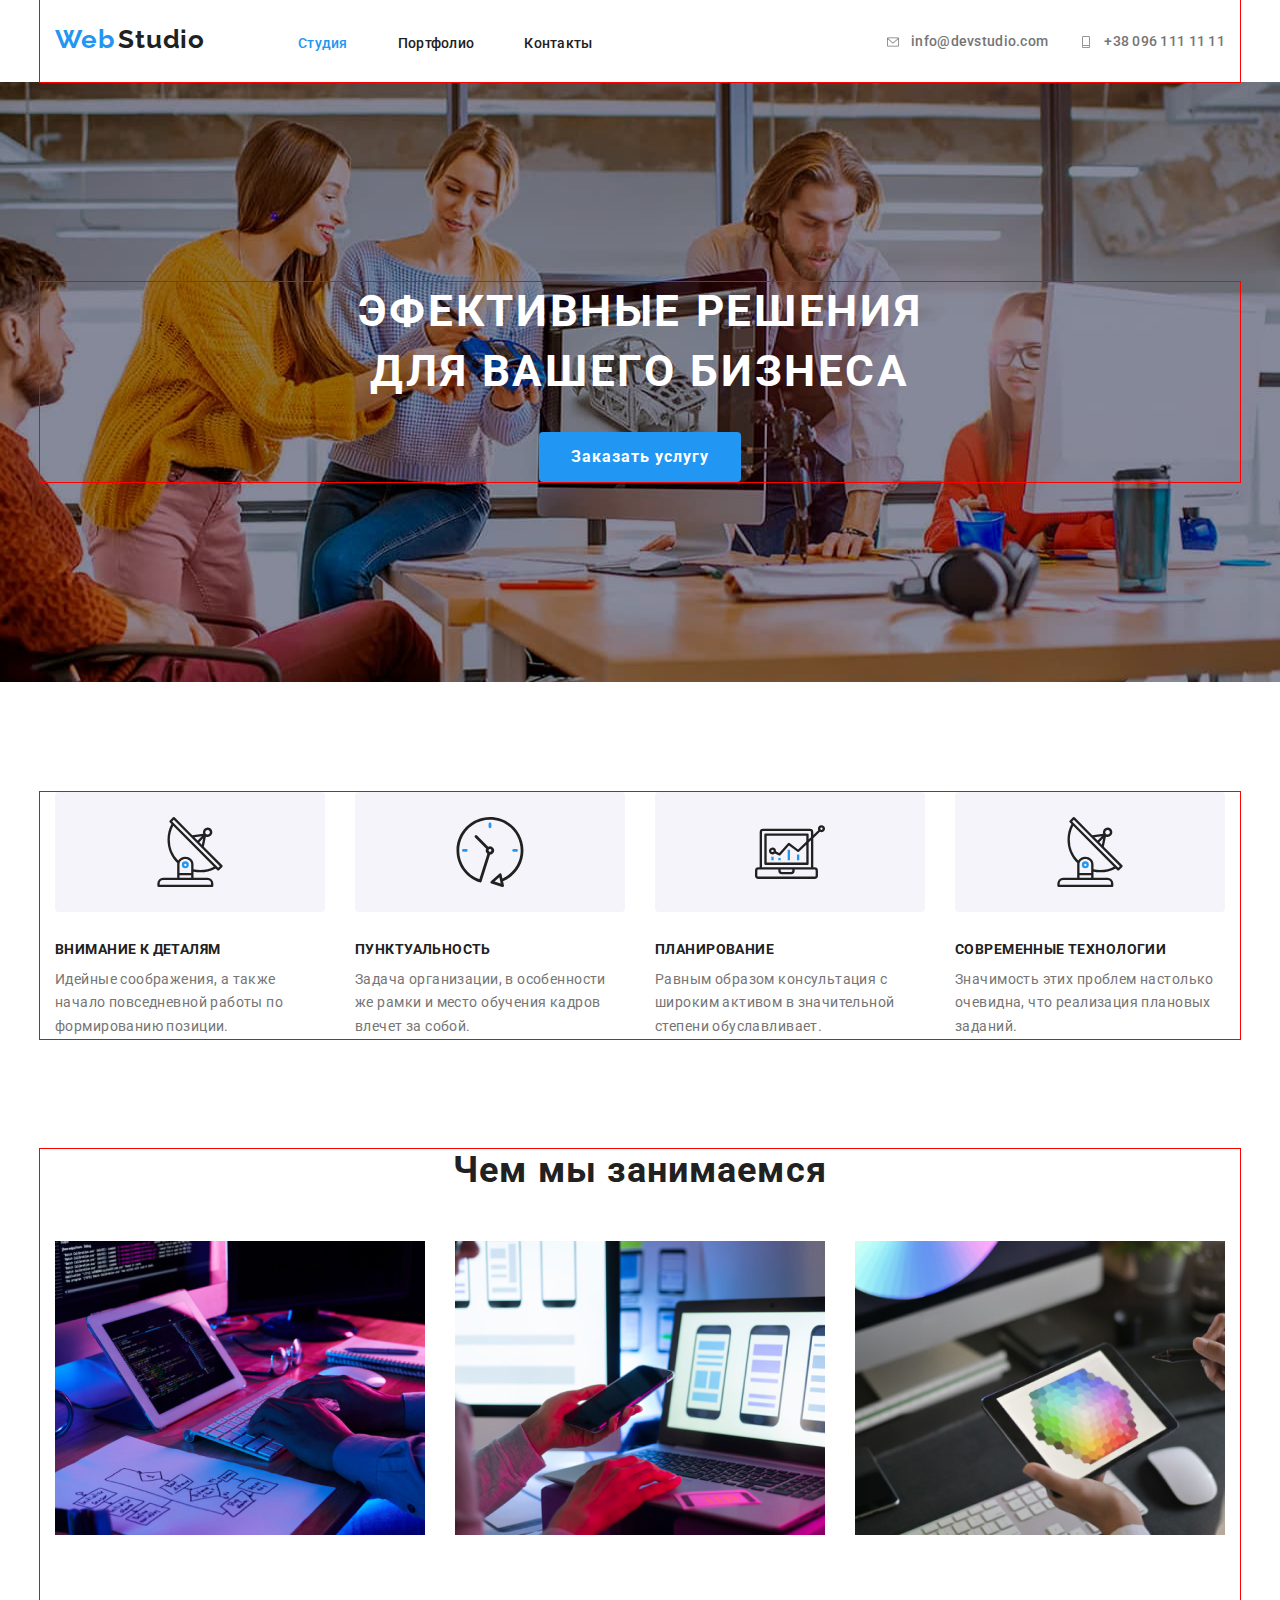
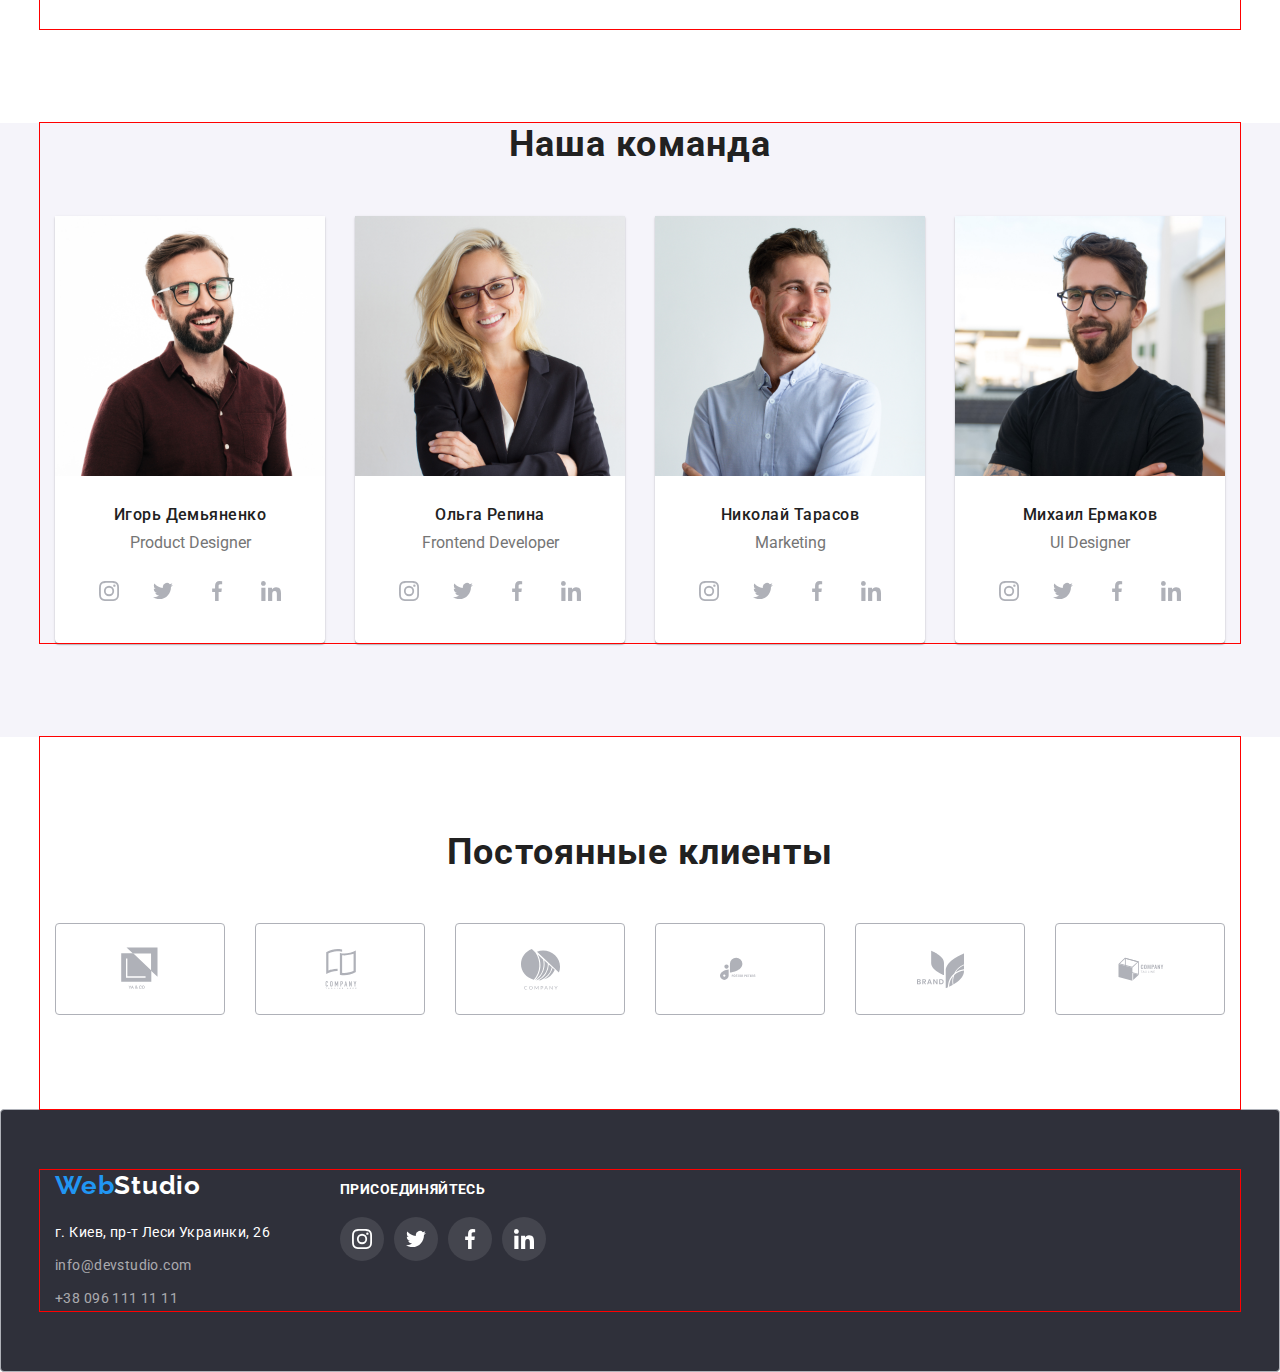
<file: index.html>
<!DOCTYPE html>
<html lang="ru">
  <head>
    <meta charset="UTF-8" />
    <meta name="viewport" content="width=device-width, initial-scale=1.0" />
    <link
      href="https://fonts.googleapis.com/css2?family=Raleway:wght@700&family=Roboto:wght@400;500;700;900&display=swap"
      rel="stylesheet"
    />
    <link
      rel="stylesheet"
      href="https://cdnjs.cloudflare.com/ajax/libs/modern-normalize/1.0.0/modern-normalize.min.css"
    />
    <link rel="stylesheet" href="./style.css" />
    <title>WebStudio</title>
  </head>
  <body>
    <header>
      <div class="container main-nav">
        <nav class="main-nav">
          <!--logo-->
          <a class="logo" href="#">
            <span class="logo-blue">Web</span>
            <span class="logo-black">Studio</span></a
          >
          <!--menu-->
          <ul class="main-nav-list">
            <li class="main-nav-menu">
              <a class="item current" href="./index.html">cтудия</a>
            </li>
            <li class="main-nav-menu">
              <a class="item" href="./portfolio.html">портфолио</a>
            </li>
            <li class="main-nav-menu">
              <a class="item" href="#">контакты</a>
            </li>
          </ul>
        </nav>
        <!--tel-->
        <ul class="main-tel">
          <li>
            <a class="item" href="mailto:info@devstudio.com">info@devstudio.com
               <svg class="link-icon icon-envelope" width="16px" height="12px">
                 <use href="./images/icons/symbol-defs.svg#icon-envelope"></use>
               </svg>
            </a>
          </li>
          <li>
            <a class="item" href="tel:+380961111111">+38 096 111 11 11
            <svg class="link-icon icon-telephone" width="16px" height="12px">
              <use href="./images/icons/symbol-defs.svg#icon-telephone"></use>
            </svg>
            </a>
          </li>
        </ul>
      </div>
    </header>
    <main>
      <!--EFFICIENT SOLUTIONS-->
      <section class="hero">
        <div class="container">
          <h1>
            эфективные решения <br />
            для вашего бизнеса
          </h1>
          <a href="#">Заказать услугу</a>
        </div>
      </section>
      <!--Softskill-->
      <section class="softskill">
        <div class="container"> 
          <ul class="softskill-list">
            <li class="item">
              <div class="icon-feature">
                <svg class="antenna">
                  <use href="./images/icons/symbol-defs.svg#icon-antenna" width="70px" height="70px"></use>
                </svg>
              </div>
              <h3>Внимание к деталям</h3>
              <p>
                Идейные соображения, а также начало повседневной работы по
                формированию позиции.
              </p>
            </li>
            <li class="item">
              <div class="icon-feature">
                <svg class="clock">
                  <use href="./images/icons/symbol-defs.svg#icon-clock" width="70px" height="70px"></use>
                </svg>
              </div>
              <h3>Пунктуальность</h3>
              <p>
                Задача организации, в особенности же рамки и место обучения
                кадров влечет за собой.
              </p>
            </li>
            <li class="item">
                            <div class="icon-feature">
                              <svg class="diagram">
                                <use href="./images/icons/symbol-defs.svg#icon-diagram" width="70px" height="70px"></use>
                              </svg>
                            </div>
              <h3>Планирование</h3>
              <p>
                Равным образом консультация с широким активом в значительной
                степени обуславливает.
              </p>
            </li>
            <li class="item">
              <div class="icon-feature">
                <svg class="astronaut">
                  <use href="./images/icons/symbol-defs.svg#icon-antenna" width="70px" height="70px"></use>
                </svg>
              </div>
              <h3>Современные технологии</h3>
              <p>
                Значимость этих проблем настолько очевидна, что реализация
                плановых заданий.
              </p>
            </li>
          </ul>
        </div>
      </section>
      <!--What are we doing-->
      <section class="do">
        <div class="container">
          <h2>Чем мы занимаемся</h2>
          <ul class="do-list">
            <li class="item">
              <img
                src="./images/close-up-image-programer-working-his-desk-office.jpg"
                alt="close-up-image-programer-working-his-desk-office"
                width="370"
              />
            </li>
            <li class="item">
              <img
                src="./images/web-ui-designers-are-developing-application-smartphones-team-creators-is-working-interface-mobile-phones.jpg"
                alt="web-ui-designers-are-developing-application-smartphones-team-creators-is-working-interface-mobile-phones"
                width="370"
              />
            </li>
            <li class="item">
              <img
                src="./images/creative-artist-web-design-with-working-colour-selection-graphic-tablet.jpg"
                alt="creative-artist-web-design-with-working-colour-selection-graphic-tablet"
                width="370"
              />
            </li>
          </ul>
        </div>
      </section>
      <!--our team-->
      <section class="team">
        <div class="container">
          <h2>Наша команда</h2>
          <ul class="team-list">
            <li class="item">
              <img
                src="./images/Product.png"
                alt="Игорь Демьяненко"
                width="270"
              />
              <div class="employee-info">
                <h3>Игорь Демьяненко</h3>
                <p>Product Designer</p>
                <!-- /* Социальные сети */ -->
                <ul class="socials-list">
                  <li class="social-link">
                    <a class="social-icon"  href="">
                      <svg class="icon-instagram" width="20" height="20">
                        <use href="./images/icons/symbol-defs.svg#icon-instagram"></use>
                      </svg>
                    </a>
                  </li>
                  <li class="social-link">
                    <a class="social-icon" href="">
                      <svg class="icon-twitter" width="20" height="20">
                        <use href="./images/icons/symbol-defs.svg#icon-twitter"></use>
                      </svg>
                    </a>
                  </li>
                  <li class="social-link">
                    <a class="social-icon" href="">
                      <svg class="icon-facebook" width="20" height="20">
                        <use href="./images/icons/symbol-defs.svg#icon-facebook"></use>
                      </svg>
                    </a>
                  </li>
                  <li class="social-link">
                    <a class="social-icon"  href="">
                      <svg class="icon-linkedin" width="20" height="20">
                        <use href="./images/icons/symbol-defs.svg#icon-linkedin"></use>
                      </svg>
                    </a>
                  </li>
                </ul>
              </div>
            </li>
            <li class="item">
              <img src="./images/Frontend.jpg" alt="Ольга Репина" width="270" />
              <div class="employee-info">
                <h3>Ольга Репина</h3>
                <p>Frontend Developer</p>
              <ul class="socials-list">
                <li class="social-link">
                  <a class="social-icon" href="">
                    <svg class="icon-instagram" width="20" height="20">
                      <use href="./images/icons/symbol-defs.svg#icon-instagram"></use>
                    </svg>
                  </a>
                </li>
                <li class="social-link">
                  <a class="social-icon" href="">
                    <svg class="icon-twitter" width="20" height="20">
                      <use href="./images/icons/symbol-defs.svg#icon-twitter"></use>
                    </svg>
                  </a>
                </li>
                <li class="social-link">
                  <a class="social-icon" href="">
                    <svg class="icon-facebook" width="20" height="20">
                      <use href="./images/icons/symbol-defs.svg#icon-facebook"></use>
                    </svg>
                  </a>
                </li>
                <li class="social-link">
                  <a class="social-icon" href="">
                    <svg class="icon-linkedin" width="20" height="20">
                      <use href="./images/icons/symbol-defs.svg#icon-linkedin"></use>
                    </svg>
                  </a>
                </li>
              </ul>
              </div>
            </li>
            <li class="item">
              <img
                src="./images/Marketing.jpg"
                alt="Николай Тарасов"
                width="270"
              />
              <div class="employee-info">
                <h3>Николай Тарасов</h3>
                <p>Marketing</p>
                <ul class="socials-list">
                  <li class="social-link">
                    <a class="social-icon" href="">
                      <svg class="icon-instagram" width="20" height="20">
                        <use href="./images/icons/symbol-defs.svg#icon-instagram"></use>
                      </svg>
                    </a>
                  </li>
                  <li class="social-link">
                    <a class="social-icon" href="">
                      <svg class="icon-twitter" width="20" height="20">
                        <use href="./images/icons/symbol-defs.svg#icon-twitter"></use>
                      </svg>
                    </a>
                  </li>
                  <li class="social-link">
                    <a class="social-icon" href="">
                      <svg class="icon-facebook" width="20" height="20">
                        <use href="./images/icons/symbol-defs.svg#icon-facebook"></use>
                      </svg>
                    </a>
                  </li>
                  <li class="social-link">
                    <a class="social-icon" href="">
                      <svg class="icon-linkedin" width="20" height="20">
                        <use href="./images/icons/symbol-defs.svg#icon-linkedin"></use>
                      </svg>
                    </a>
                  </li>
                </ul>
              </div>
            </li>
            <li class="item">
              <img
                src="./images/Designer.jpg"
                alt="Михаил Ермаков"
                width="270"
              />
              <div class="employee-info">
                <h3>Михаил Ермаков</h3>
                <p>UI Designer</p>
                <ul class="socials-list">
                  <li class="social-link">
                    <a class="social-icon" href="">
                      <svg class="icon-instagram" width="20" height="20">
                        <use href="./images/icons/symbol-defs.svg#icon-instagram"></use>
                      </svg>
                    </a>
                  </li>
                  <li class="social-link">
                    <a class="social-icon" href="">
                      <svg class="icon-twitter" width="20" height="20">
                        <use href="./images/icons/symbol-defs.svg#icon-twitter"></use>
                      </svg>
                    </a>
                  </li>
                  <li class="social-link">
                    <a class="social-icon" href="">
                      <svg class="icon-facebook" width="20" height="20">
                        <use href="./images/icons/symbol-defs.svg#icon-facebook"></use>
                      </svg>
                    </a>
                  </li>
                  <li class="social-link">
                    <a class="social-icon" href="">
                      <svg class="icon-linkedin" width="20" height="20">
                        <use href="./images/icons/symbol-defs.svg#icon-linkedin"></use>
                      </svg>
                    </a>
                  </li>
                </ul>
              </div>
            </li>
          </ul>
        </div>
      </section>
      <!--постоянные клиенты-->
    <section class="section">
      <div class="container client">
        <h2 class="section-title">Постоянные клиенты</h2>
        <ul class="client-list list">
          <li class="item-icon">
            <a class="link-customer" href="#">
              <svg class="icon-customer icon-yaico" width="44.27px" height="49.23px">
                <use href="./images/icons/symbol-defs.svg#icon-yaico" ></use>
              </svg>
            </a>
          </li>
          <li class="item-icon">
            <a class="link-customer" href="#">
                        <svg class="icon-customer icon-company-tagline" width="40px" height="52px">
                          <use href="./images/icons/symbol-defs.svg#icon-tag-line"></use>
                        </svg>
                      </a>
          </li>
          <li class="item-icon">
            <a class="link-customer" href="#">
              <svg class="icon-customer icon-company" width="41px" height="43px">
                <use href="./images/icons/symbol-defs.svg#icon-company"></use>
              </svg>
            </a>
          </li>
          <li class="item-icon">
              <a class="link-customer" href="#">
                <svg class="icon-customer icon-foster-peters" width="80px" height="42px">
                  <use href="./images/icons/symbol-defs.svg#icon-foster-peters"></use>
                </svg>
              </a>
          </li>
          <li class="item-icon">
            <a class="link-customer" href="#">
              <svg class="icon-customer icon-brand" width="59px" height="47px">
                <use href="./images/icons/symbol-defs.svg#icon-brand"></use>
              </svg>
            </a>
          </li>
          <li class="item-icon">
            <a class="link-customer" href="#">
              <svg class="icon-customer icon-company-tag-line" width="88px" height="45px">
                <use href="./images/icons/symbol-defs.svg#icon-tagline"></use>
              </svg>
            </a>
          </li>
        </ul>
      </div>
    </section>
    </main>
    <footer>
        <div class="container footer-oll">
        <!--Логотип подвал-->
        <address class="adress-one">
        <a class="logo-footer" href="#">
          <span class="logo-blue">Web</span
          ><span class="logo-white">Studio</span>
        </a>
        <!--Контакты подвал-->
          <ul>
            <li>
              <a class="address" href="">г. Киев, пр-т Леси Украинки, 26</a>
            </li>
            <li>
              <a class="contact" href="mailto:info@devstudio.com"
                >info@devstudio.com</a
              >
            </li>
            <li>
              <a class="contact" href="tel:+380961111111">+38 096 111 11 11</a>
            </li>
          </ul>
        </address>
        <!-- Социальные сети подвал -->
        <div class="right-part">
          <h3 class="footer-social-link">Присоединяйтесь</h3>
          <ul class="footer-list">
                  <li class="social-link">
                    <a class="social-icon" href="">
                      <svg class="icon-instagram icon-footer" width="20" height="20">
                        <use href="./images/icons/symbol-defs.svg#icon-instagram"></use>
                      </svg>
                    </a>
                  </li>
                  <li class="social-link">
                    <a class="social-icon" href="">
                      <svg class="icon-twitter icon-footer" width="20" height="20">
                        <use href="./images/icons/symbol-defs.svg#icon-twitter"></use>
                      </svg>
                    </a>
                  </li>
                  <li class="social-link">
                    <a class="social-icon" href="">
                      <svg class="icon-facebook icon-footer" width="20" height="20">
                        <use href="./images/icons/symbol-defs.svg#icon-facebook"></use>
                      </svg>
                    </a>
                  </li>
                  <li class="social-link">
                    <a class="social-icon" href="">
                      <svg class="icon-linkedin icon-footer" width="20" height="20">
                        <use href="./images/icons/symbol-defs.svg#icon-linkedin"></use>
                      </svg>
                    </a>
                  </li>
            </ul>
          </div>
        </div>
      </footer>
  </body>
</html>
</file>
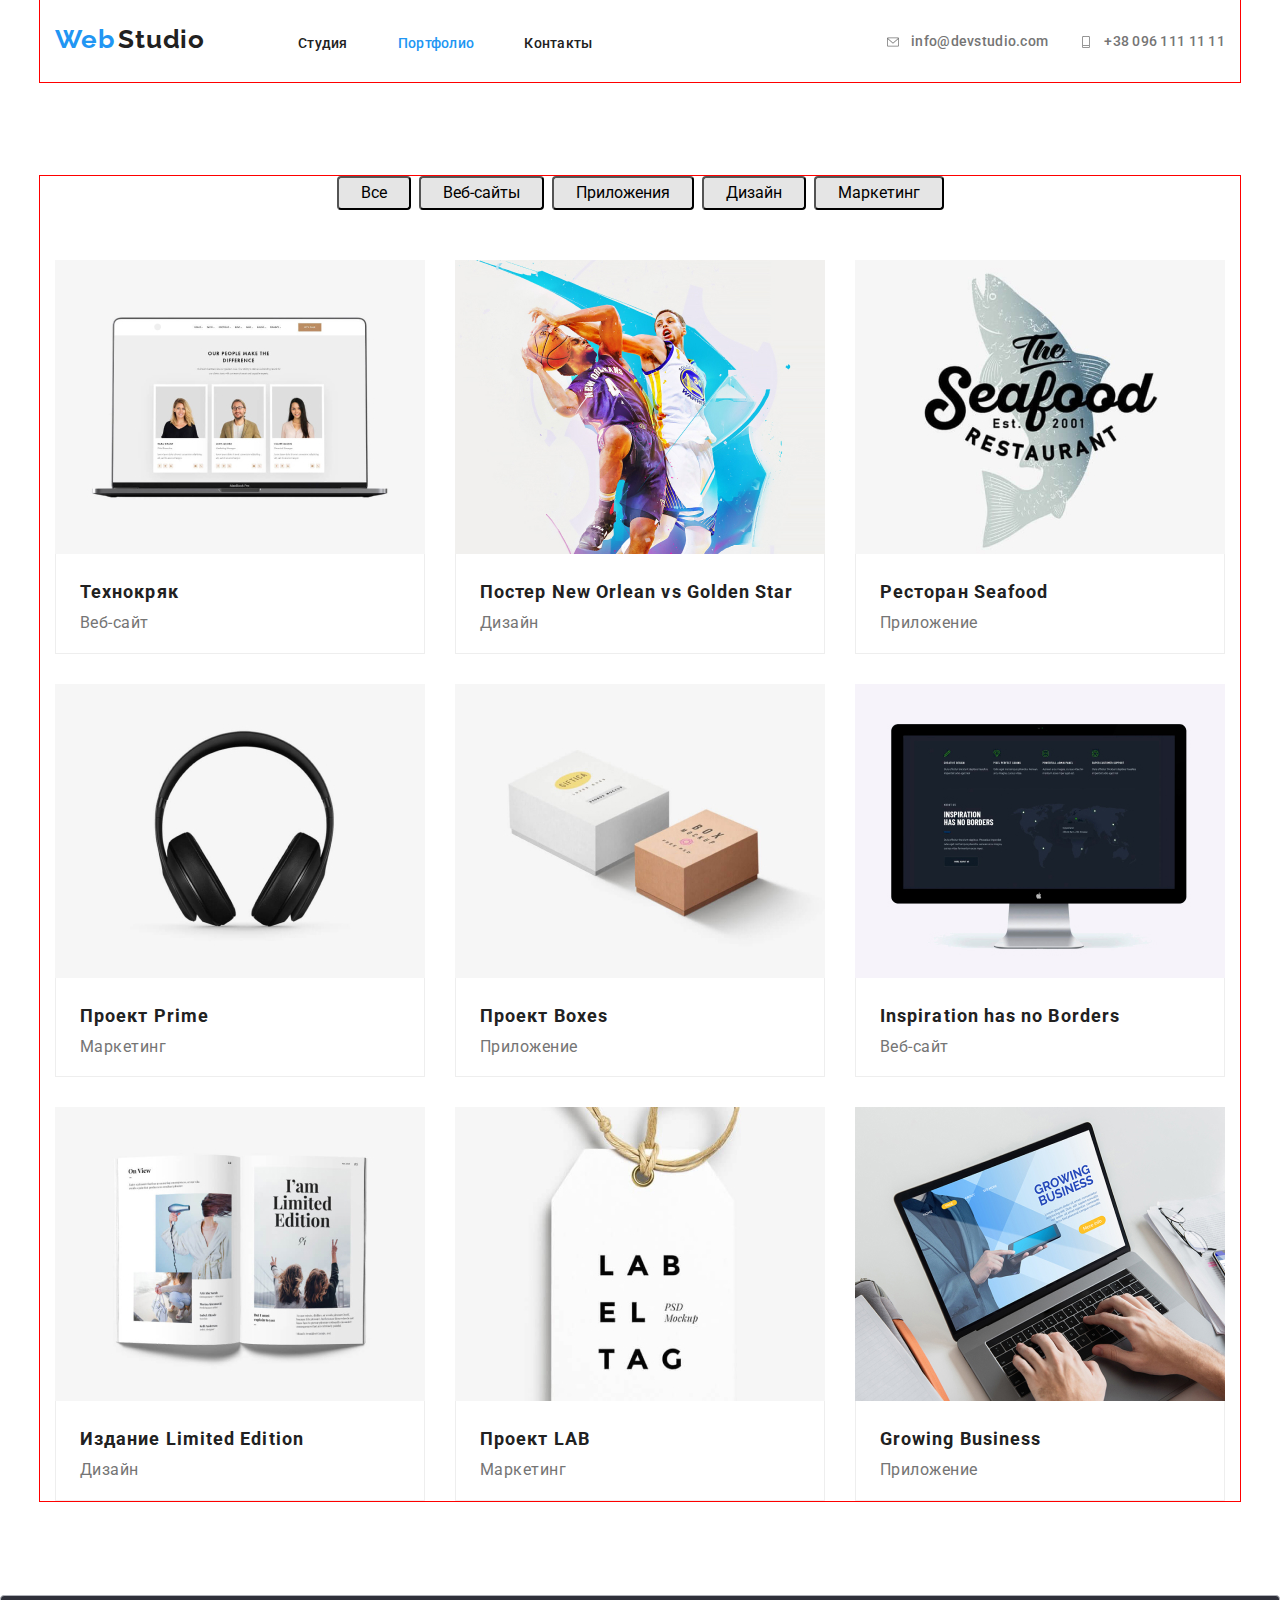
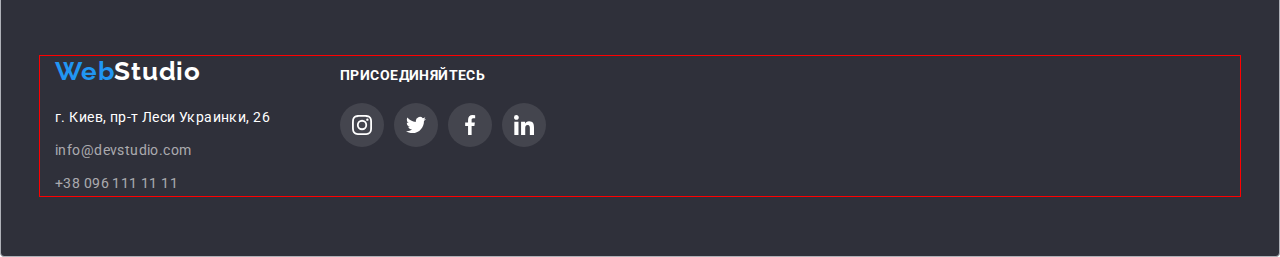
<file: portfolio.html>
<!DOCTYPE html>
<html lang="en">
  <head>
    <meta charset="UTF-8" />
    <meta name="viewport" content="width=device-width, initial-scale=1.0" />
    <link href="https://fonts.googleapis.com/css2?family=Raleway:wght@700&family=Roboto:wght@400;500;700;900&display=swap"
    rel="stylesheet">
    <link rel="stylesheet" href="https://cdnjs.cloudflare.com/ajax/libs/modern-normalize/1.0.0/modern-normalize.min.css" />
    <link rel="stylesheet" href="./style.css" />
    <title>Portfolio.html</title>
  </head>
  <body>
    <header>
      <div class="container main-nav">
      <nav class="main-nav">
        <!--logo-->
        <a class="logo" href="#">
            <span class="logo-blue">Web</span>
            <span class="logo-black">Studio</span></a>
        <!--menu-->
        <ul class="main-nav-list">
          <li class="main-nav-menu"><a class="item" href="./index.html">студия</a></li>
          <li class="main-nav-menu"><a class="item current" href="./portfolio.html">портфолио</a></li>
          <li class="main-nav-menu"><a class="item" href="#">контакты</a></li>
        </ul>
      </nav>
      <!--tel-->
      <ul class="main-tel">
        <li><a class="item" href="mailto:info@devstudio.com">info@devstudio.com
                        <svg class="link-icon icon-envelope" width="16px" height="12px">
                          <use href="./images/icons/symbol-defs.svg#icon-envelope"></use>
                        </svg>
        </a></li>
        <li><a class="item" href="tel:+380961111111">+38 096 111 11 11
                        <svg class="link-icon icon-envelope" width="16px" height="12px">
                          <use href="./images/icons/symbol-defs.svg#icon-telephone"></use>
                        </svg>
        </a></li>
      </ul>
      </div>
    </header>
    <main>
      <section class="menu">
        <!--КНОПКИ-->
        <div class="container">
        <ul class="button-list">
          <li><button type="button" class="button">Все</button></li>
          <li><button type="button" class="button">Веб-сайты</button></li>
          <li><button type="button" class="button">Приложения</button></li>
          <li><button type="button" class="button">Дизайн</button></li>
          <li><button type="button" class="button">Маркетинг</button></li>
        </ul>
      <!-- <h1>Наша работа</h1> -->
      <ul class="flex-container">
          <li class="flex-element">
            <a href="#">
              <img src="./images/texnokrack.jpg" alt="texnokrack" width="370" />
              <div class="skill-info">
                <h3>Технокряк</h3>
                <p>Веб-сайт</p>
              </div>
            </a>
          </li>
          <li class="flex-element">
            <a href="#">
              <img src="./images/neworlean.jpg" alt="neworlean" width="370" />
              <div class="skill-info">
                <h3>Постер New Orlean vs Golden Star</h3>
                <p>Дизайн</p>
              </div>
            </a>
          </li>
          <li class="flex-element">
            <a href="#">
              <img src="./images/restoran.jpg" alt="restoran" width="370" />
              <div class="skill-info">
                <h3>Ресторан Seafood</h3>
                <p>Приложение</p>
              </div>
            </a>
          </li>
          <li class="flex-element">
            <a href="#">
              <img src="./images/prime.jpg" alt="Prime" width="370" />
              <div class="skill-info">
                <h3>Проект Prime</h3>
                <p>Маркетинг</p>
              </div>
            </a>
          </li>
          <li class="flex-element">
            <a href="#">
              <img src="./images/boxes.jpg" alt="Boxes" width="370" />
              <div class="skill-info">
                <h3>Проект Boxes</h3>
                <p>Приложение</p>
              </div>
            </a>
          </li>
          <li class="flex-element">
            <a href="#">
              <img
                src="./images/Inspiration_borders.jpg"
                alt="Borders"
                width="370"
              />
              <div class="skill-info">
                <h3>Inspiration has no Borders</h3>
                <p>Веб-сайт</p>
              </div>
            </a>
          </li>
          <li class="flex-element">
            <a href="#">
              <img
                src="./images/limited_edition.jpg"
                alt="Limited"
                width="370"
              />
              <div class="skill-info">
                <h3>Издание Limited Edition</h3>
                <p>Дизайн</p>
              </div>
            </a>
          </li>
          <li class="flex-element">
            <a href="#">
              <img src="./images/lab.jpg" alt="LAB" width="370" />
              <div class="skill-info">
                <h3>Проект LAB</h3>
                <p>Маркетинг</p>
              </div>
            </a>
          </li>
          <li class="flex-element">
            <a href="#">
              <img
                src="./images/growing_business.jpg"
                alt="Business"
                width="370"
              />
              <div class="skill-info">
                <h3>Growing Business</h3>
                <p>Приложение</p>
              </div>
            </a>
          </li>
        </ul>
      </div>
      </section>
    </main>
    <footer>
      <div class="container footer-oll">
        <!--Логотип подвал-->
        <address class="adress-one">
          <a class="logo-footer" href="#">
            <span class="logo-blue">Web</span><span class="logo-white">Studio</span>
          </a>
          <!--Контакты подвал-->
          <ul>
            <li>
              <a class="address" href="">г. Киев, пр-т Леси Украинки, 26</a>
            </li>
            <li>
              <a class="contact" href="mailto:info@devstudio.com">info@devstudio.com</a>
            </li>
            <li>
              <a class="contact" href="tel:+380961111111">+38 096 111 11 11</a>
            </li>
          </ul>
        </address>
        <!-- Социальные сети подвал -->
        <div class="right-part">
          <h3 class="footer-social-link">Присоединяйтесь</h3>
          <ul class="footer-list">
            <li class="social-link">
              <a class="social-icon" href="">
                <svg class="icon-instagram icon-footer" width="20" height="20">
                  <use href="./images/icons/symbol-defs.svg#icon-instagram"></use>
                </svg>
              </a>
            </li>
            <li class="social-link">
              <a class="social-icon" href="">
                <svg class="icon-twitter icon-footer" width="20" height="20">
                  <use href="./images/icons/symbol-defs.svg#icon-twitter"></use>
                </svg>
              </a>
            </li>
            <li class="social-link">
              <a class="social-icon" href="">
                <svg class="icon-facebook icon-footer" width="20" height="20">
                  <use href="./images/icons/symbol-defs.svg#icon-facebook"></use>
                </svg>
              </a>
            </li>
            <li class="social-link">
              <a class="social-icon" href="">
                <svg class="icon-linkedin icon-footer" width="20" height="20">
                  <use href="./images/icons/symbol-defs.svg#icon-linkedin"></use>
                </svg>
              </a>
            </li>
          </ul>
        </div>
      </div>
    </footer>
  </body>
</html>
</file>
<file: style.css>
html {
  box-sizing: border-box;
}

/* *,
*::before,
*::after {
  box-sizing: inhe-block--rit;
} */
/* * {
  margin: 0;
  padding: 0;} */
:root {
  --primary-text-color: #212121;
  --tittle-text-color: #757575;
  --accent-color: #2196f3;
  --primary-bg-color: #ffffff;
  --background-color: #e5e5e5;
  --background-color-second: #2f303a;
  --background-color-third: #f5f4fa;
}

a {
  text-decoration: none;
  color: var(--primary-text-color);
}
img {
  display: block;
  max-width: 100%;
  height: auto;
}

ul {
  list-style: none;
}

body {
  /* background-color: var(--background-color); */
  margin: 0px;
  color: var(--primary-text-color);
  font-family: 'Roboto', sans-serif;
  /* font-family: "Raleway", sans-serif; */
}
header {
  background-color: var(--primary-bg-color);
}
/* Контейнер */
.container {
  outline: 1px solid red;
  width: 1200px;
  padding: 0px 15px;
  margin-left: auto;
  margin-right: auto;
  /* padding-top: 94px;
  padding-bottom: 94px; */
  /* padding-left: 15px;
  padding-right: 15px;
  margin: 0 auto; */
} /* Логотип */
.logo {
  margin-right: 93px;
  font-family: 'Raleway', sans-serif;
  color: var(--primary-text-color);
  /* margin-bottom: 20px; */
  /* padding-top: 24px;
  padding-bottom: 25px; */
}

.logo-footer {
  display: block;
  margin-bottom: 20px;
  font-style: normal;
  font-family: 'Raleway', sans-serif;
  color: var(--primary-text-color);
}

.logo-blue {
  font-weight: 700;
  font-size: 26px;
  line-height: 1.19;
  letter-spacing: 0.03em;
  color: var(--accent-color);
}

.logo-black {
  font-weight: 700;
  font-size: 26px;
  line-height: 1.19em;
  letter-spacing: 0.03em;
  color: var(--primary-text-color);
}

.logo-white {
  font-weight: 700;
  font-size: 26px;
  line-height: 1.19em;
  letter-spacing: 0.03em;
  color: var(--primary-bg-color);
}
/* Меню сайта */

.container .main-nav {
  padding-top: 24px;
  padding-bottom: 25px;
}

.main-nav {
  display: flex;
  /* align-items: center; */
  align-items: baseline;
}
.main-nav-list .item {
  margin-right: 50px;
  padding-top: 32px;
  padding-bottom: 32px;
}

.main-nav-list {
  display: flex;
  text-transform: capitalize;
  font-weight: 500;
  font-size: 14px;
  line-height: 1.14em;
  letter-spacing: 0.02em;
  margin-top: 0px;
  margin-bottom: 0px;
  padding: 0px;
}

.main-nav-list .item:last-child {
  margin-right: 0px;
}

.current {
  color: var(--accent-color);
}

/* .main-mav-list a:visited, */
.main-nav-list a:active,
.main-nav-list a:hover,
.main-nav-list a:focus {
  color: var(--accent-color);
}

.main-tel {
  display: flex;
  margin: 0px;
  margin-left: auto;
  padding: 0px;
  align-items: baseline;
}

.main-tel .item {
  display: flex;
  flex-direction: row-reverse;
  align-items: center;
  padding-top: 32px;
  padding-bottom: 32px;
  margin-right: 50px;
}
.link-icon {
  margin-right: 10px;
  fill: currentColor;
  vertical-align: middle;
}

.main-tel .item:last-child {
  margin-right: 0px;
}

.main-tel a {
  margin-bottom: 0px;
  font-weight: 500;
  font-size: 14px;
  line-height: 1.14em;
  letter-spacing: 0.02em;
  color: var(--tittle-text-color);
}
.main-tel li {
  margin-right: 30px;
}

/*main-tel a:visited, */
.main-tel a:active,
.main-tel a:hover,
.main-tel a:focus {
  color: var(--accent-color);
}

.hero {
  background-image: url(./images/img.jpg);
  background-repeat: no-repeat;
  background-position: 50% 50%;
  padding-top: 200px;
  padding-bottom: 200px;
  background-color: var(--background-color-second);
  color: var(--primary-bg-color);
  text-align: center;
  outline: 1px soid red;
}

.hero h1 {
  text-transform: uppercase;
  font-size: 44px;
  line-height: 1.36em;
  letter-spacing: 0.06em;
  /* padding-top: 200px; */
  margin-top: 0px;
  margin-bottom: 30px;
}
.hero a:active,
.hero a:hover,
.hero a:focus {
  color: var(--primary-text-color);
}
/* "Заказать услугу" кнопка */
.hero a {
  display: inline-block;
  padding: 10px 32px;
  border-radius: 4px;
  font-weight: 700;
  background-color: var(--accent-color);
  color: var(--primary-bg-color);
  line-height: 1.87em;
  letter-spacing: 0.06em;
}

.softskill {
  padding-top: 94px;
  padding-bottom: 94px;
}

.softskill-list li {
  margin-top: 0px;
  margin-right: 8px;
  margin-bottom: 0px;
}

.softskill ul,
li:last-child {
  margin-right: 0px;
}

.softskill-list {
  display: flex;
  padding-left: 0px;
}

.softskill-list .item {
  width: 270px;
  margin-right: 30px;
}

.icon-feature {
  display: flex;
  justify-content: center;
  align-items: center;
  width: 270px;
  height: 120px;
  background: #f5f4fa;
  border-radius: 4px;
  margin-bottom: 30px;
}
.antenna {
  width: 70px;
  height: 70px;
}
.clock {
  width: 70px;
  height: 70px;
}

.diagram {
  width: 70px;
  height: 70px;
}

.astronaut {
  width: 70px;
  height: 70px;
}

.softskill-list .item:last-child {
  margin-right: 0px;
}

.softskill .do {
  background: var(--background-color);
}

.do-list {
  display: flex;
  padding-bottom: 94px;
}

.do-list .item {
  margin-right: 30px;
  width: 370px;
}

.do-list .item:last-child {
  margin-right: 0px;
}

.softskill h3 {
  margin-top: 0px;
  margin-bottom: 10px;
  font-weight: 700;
  font-size: 14px;
  line-height: 1.14em;
  letter-spacing: 0.03em;
  text-transform: uppercase;
  color: var(--primary-text-color);
}
.softskill p {
  padding-bottom: 0px;
  margin-top: 0px;
  margin-bottom: 0px;
  font-weight: 400;
  font-size: 14px;
  line-height: 1.71em;
  letter-spacing: 0.03em;
  color: var(--tittle-text-color);
}
/* Кнопки портфолио */
.button {
  /* margin: 94px 0 50px 0; */
  background: var(--background-color);
  min-width: 73px;
  text-align: center;
  border-radius: 4px;
  padding: 6px 22px;
}

.button:hover,
.button:focus {
  background: var(--accent-color);
  color: var(--primary-bg-color);
}

.team {
  background-color: var(--background-color-third);
}
/* 
.team ul {
  margin: 0px;
} */

.team-list {
  margin: 0px;
}

.team-list .item {
  overflow: hidden;
  width: calc((100% - 90px) / 4);
  background-color: var(--primary-bg-color);
  box-shadow: 0px 1px 3px rgba(0, 0, 0, 0.12), 0px 1px 1px rgba(0, 0, 0, 0.14),
    0px 2px 1px rgba(0, 0, 0, 0.2);
  border-radius: 0px 0px 4px 4px;
}

.team img {
  height: 260px;
}

.team-list {
  display: flex;
}

.team-list .item {
  margin-right: 30px;
  border-radius: 0px 0px 4px 4px;
  box-shadow: 0px 1px 3px rgba(0, 0, 0, 0.12), 0px 1px 1px rgba(0, 0, 0, 0.14),
    0px 2px 1px rgba(0, 0, 0, 0.2);
}

.team-list .item:last-child {
  margin-right: 0px;
}

.do {
  padding-bottom: 94px;
}

.do h2,
.team h2 {
  margin-top: 0px;
  margin-bottom: 50px;
  text-align: center;
  font-weight: 700;
  font-size: 36px;
  line-height: 1.17em;
  letter-spacing: 0.03em;
}

.do ul {
  margin-top: 0px;
  margin-bottom: 0px;
  padding-left: 0px;
}

.team {
  padding-bottom: 94px;
}

.team ul {
  /* margin: 0px; */
  padding-left: 0px;
}

.team li {
  background-color: var(--primary-bg-color);
}

.employee-info {
  padding-top: 30px;
  padding-bottom: 30px;
  padding-right: 32px;
  padding-left: 32px;
}

.employee-info h3 {
  margin-top: 0px;
  margin-bottom: 10px;
  font-weight: 500;
  font-size: 16px;
  line-height: 1.18em;
  text-align: center;
  letter-spacing: 0.03em;
}

.employee-info p {
  margin-top: 0px;
  margin-bottom: 0px;
  font-weight: 400;
  font-size: 16px;
  line-height: 1.18em;
  text-align: center;
  color: var(--tittle-text-color);
}

/* Социальные сети */

.socials-list {
  display: flex;
  justify-content: space-between;
  margin-top: 16px;
  border-radius: 50%;
}

.social-link a {
  display: flex;
  width: 44px;
  height: 44px;
  margin-right: 10px;
  justify-content: center;
  align-items: center;
  background: rgba(255, 255, 255, 0.1);
  border-radius: 50%;
  /* background-color: teal; */
}

.social-link a:last-child {
  margin-right: 0px;
}

.social-link a:hover,
.social-link a:focus {
  background-color: var(--accent-color);
}

/* fill="var(--color1, #afb1b8)" */
.social-icon {
  fill: #afb1b8;
}
.social-icon:hover,
.social-icon:focus {
  fill: #ffffff;
}

/* -------------------- */

.menu {
  padding-top: 94px;
  padding-bottom: 94px;
}

/* .item::after{
display: block;
content: '';
position: absolute;
left: 0;
bottom: 4px;
width: 100%;
height: 4px;
background: var(--accent-color);
border-radius: 2px;
} */

.main-nav-menu {
  margin-right: 50px;
}
.button-list {
  margin-top: 0px;
  margin-bottom: 50px;
}

.button-list > li {
  margin-right: 8px;
}

.button-list > li:last-child {
  margin-right: 0px;
}

.menu ul {
  padding-left: 0px;
}

.button-list {
  display: flex;
  justify-content: center;
}

.flex-container {
  /* background-color: teal; */
  display: flex;
  flex-wrap: wrap;
  margin-top: 0px;
  margin-bottom: 0px;
}

.flex-element {
  /* background-color: tomato; */
  width: calc((100% - 60px) / 3);
  margin-right: 30px;
  margin-bottom: 30px;
}

.flex-element a {
  display: block;
}

.flex-element a:hover,
.flex-element a:focus {
  box-shadow: 0px 1px 1px rgba(0, 0, 0, 0.12), 0px 4px 4px rgba(0, 0, 0, 0.06),
    1px 4px 6px rgba(0, 0, 0, 0.16);
}

.flex-element:nth-child(3n) {
  margin-right: 0px;
}

.flex-element:nth-last-child(-n + 3) {
  margin-bottom: 0px;
}

.skill-info {
  background: var(--primary-bg-color);
  border-right: 1px solid #eeeeee;
  border-bottom: 1px solid #eeeeee;
  border-left: 1px solid #eeeeee;
  padding-left: 24px;
  padding-right: 24px;
  padding-top: 20px;
  padding-bottom: 20px;
}

.skill-info h3 {
  margin: 0px;
  margin-bottom: 4px;
  font-weight: 700;
  font-size: 18px;
  line-height: 2em;
  letter-spacing: 0.06em;
  color: var(--primary-text-color);
}

.skill-info p {
  color: var(--tittle-text-color);
  margin: 0px;
  font-weight: 400;
  font-size: 16px;
  line-height: 1, 88em;
  letter-spacing: 0.03em;
}
/* постоянные клиенты */
.section-title {
  margin: 0px 0px 50px 0px;
  padding: 0px;
  text-align: center;
  font-weight: bold;
  font-size: 36px;
  line-height: 42px;
  letter-spacing: 0.03em;
}

.client {
  padding-top: 94px;
  padding-bottom: 94px;
}

.link-customer {
  display: flex;
  justify-content: center;
  align-items: center;
  width: 170px;
  height: 90px;
}
.client-list {
  display: flex;
  flex-wrap: wrap;
  margin: 0px;
  padding-inline-start: 0px;
}

.item-icon {
  border-radius: 4px;
  border: 1px solid #afb1b8;
}

.client-list .item-icon {
  display: block;
  width: calc((100% - 150px) / 6);
  margin-right: 30px;
}
.client-list .item-icon:last-child {
  margin-right: 0px;
}

.client-list a:hover,
.client-list a:focus,
.item-icon:hover,
.item-icon:focus {
  color: var(--accent-color);
  --color1: var(--accent-color);
  border: 1px solid var(--accent-color);
  border-radius: 4px;
}

/* Подвал */
footer {
  background-color: var(--background-color-second);
  color: var(--primary-bg-color);
  padding: 60px 0px;
  border: 1px solid #afb1b8;
  border-radius: 4px;
}

/* address {
  margin-top: 20px;
  margin-right: 70px;
} */

.adress-one ul {
  margin-top: 0px;
  margin-bottom: 0px;
  margin-right: 70px;
  padding: 0px;
}

.adress-one li {
  margin-bottom: 9px;
}
.adress-one li:last-child {
  margin-bottom: 0px;
}

.address {
  margin-top: 20px;
  font-style: normal;
  text-decoration: none;
  font-weight: 400;
  font-size: 14px;
  line-height: 1.71em;
  letter-spacing: 0.03em;
  color: var(--primary-bg-color);
}

.contact {
  font-style: normal;
  text-decoration: none;
  font-weight: 400;
  font-size: 14px;
  line-height: 1.71em;
  letter-spacing: 0.03em;
  color: rgba(255, 255, 255, 0.6);
}

/* Социальные сети подвал */

.footer-social-link {
  text-transform: uppercase;
  margin-top: 0px;
  margin-bottom: 20px;
  font-size: 14px;
  line-height: 16px;
  letter-spacing: 0.03em;
}

.footer-oll {
  display: flex;
  align-items: baseline;
}

.footer-list {
  display: flex;
  margin-top: 0px;
  padding: 0px;
}

.social-link {
  margin-right: 10px;
}

.social-icon .icon-footer {
  fill: #ffffff;
}

/* h1,
h2,
h3,
h4,
h5,
h6,
p {
  margin-top: 0px;
  margin-bottom: 0px;
} */ ;
</file>
